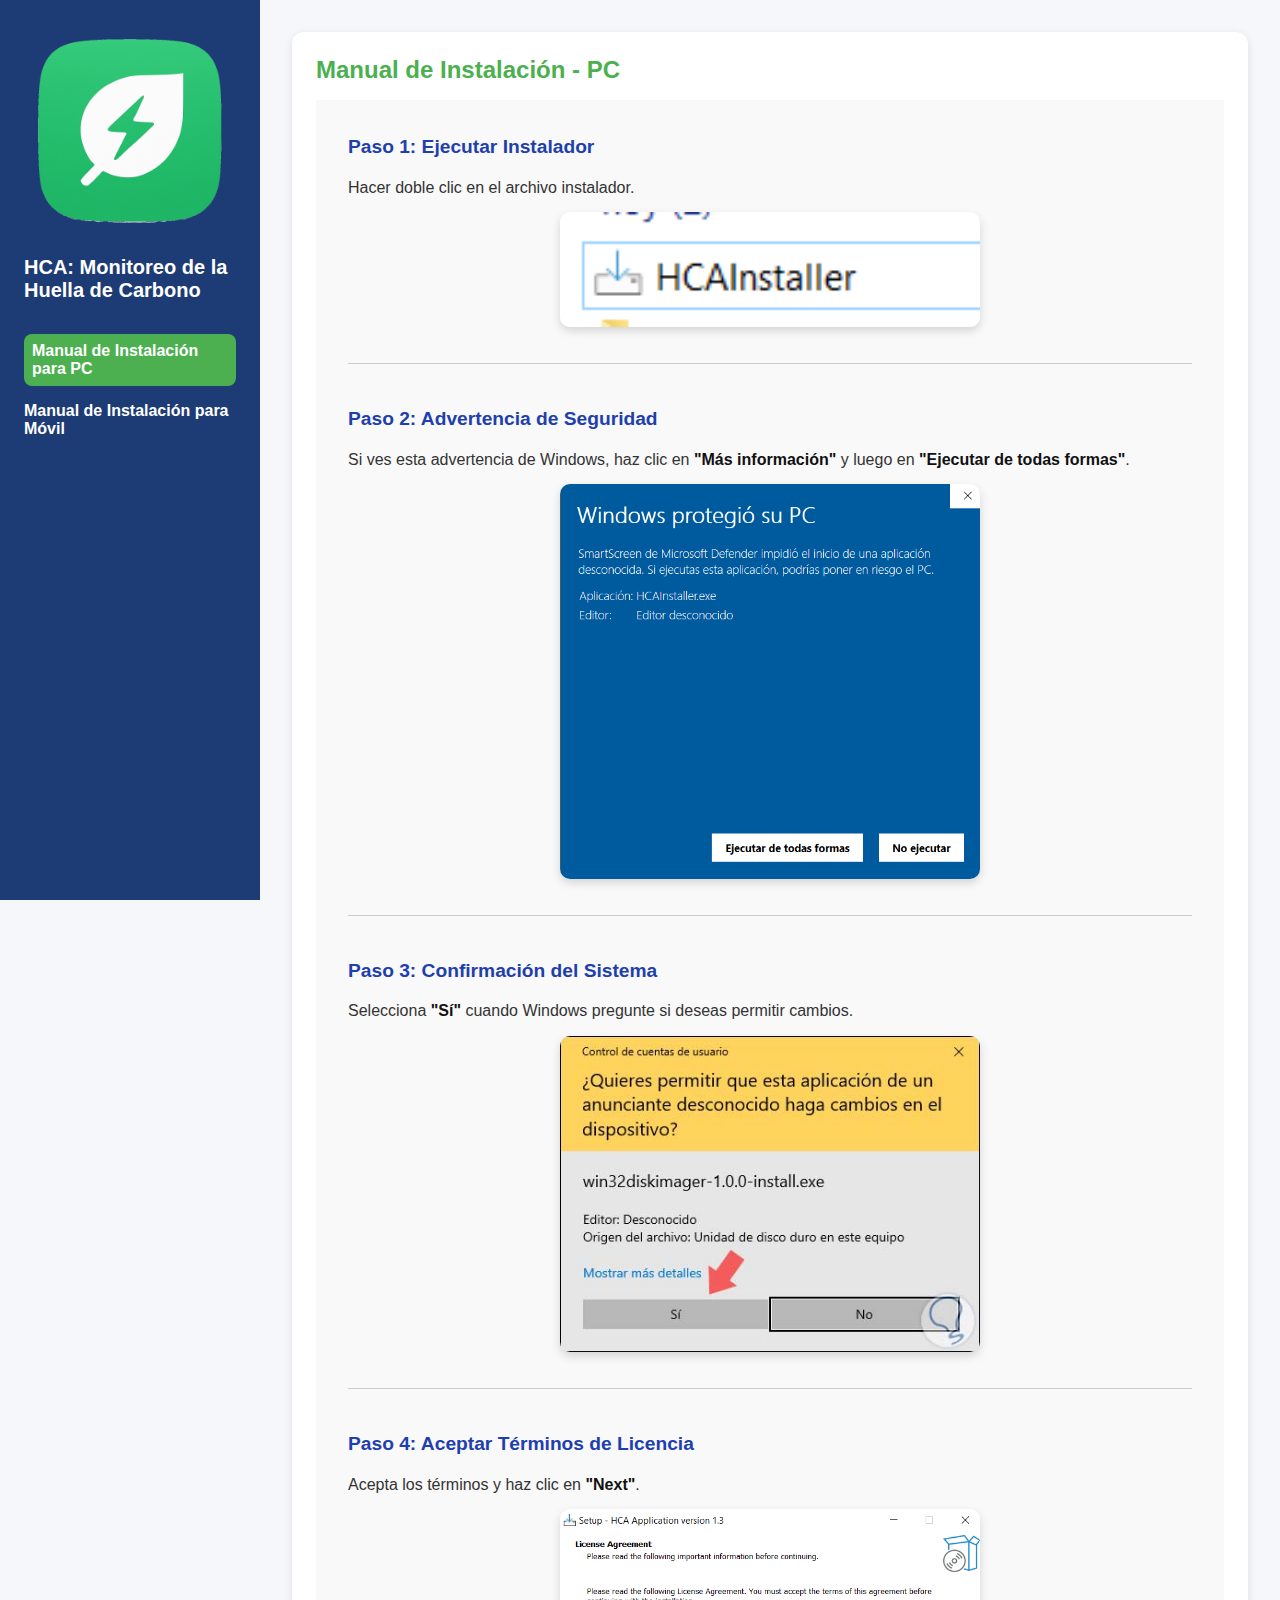
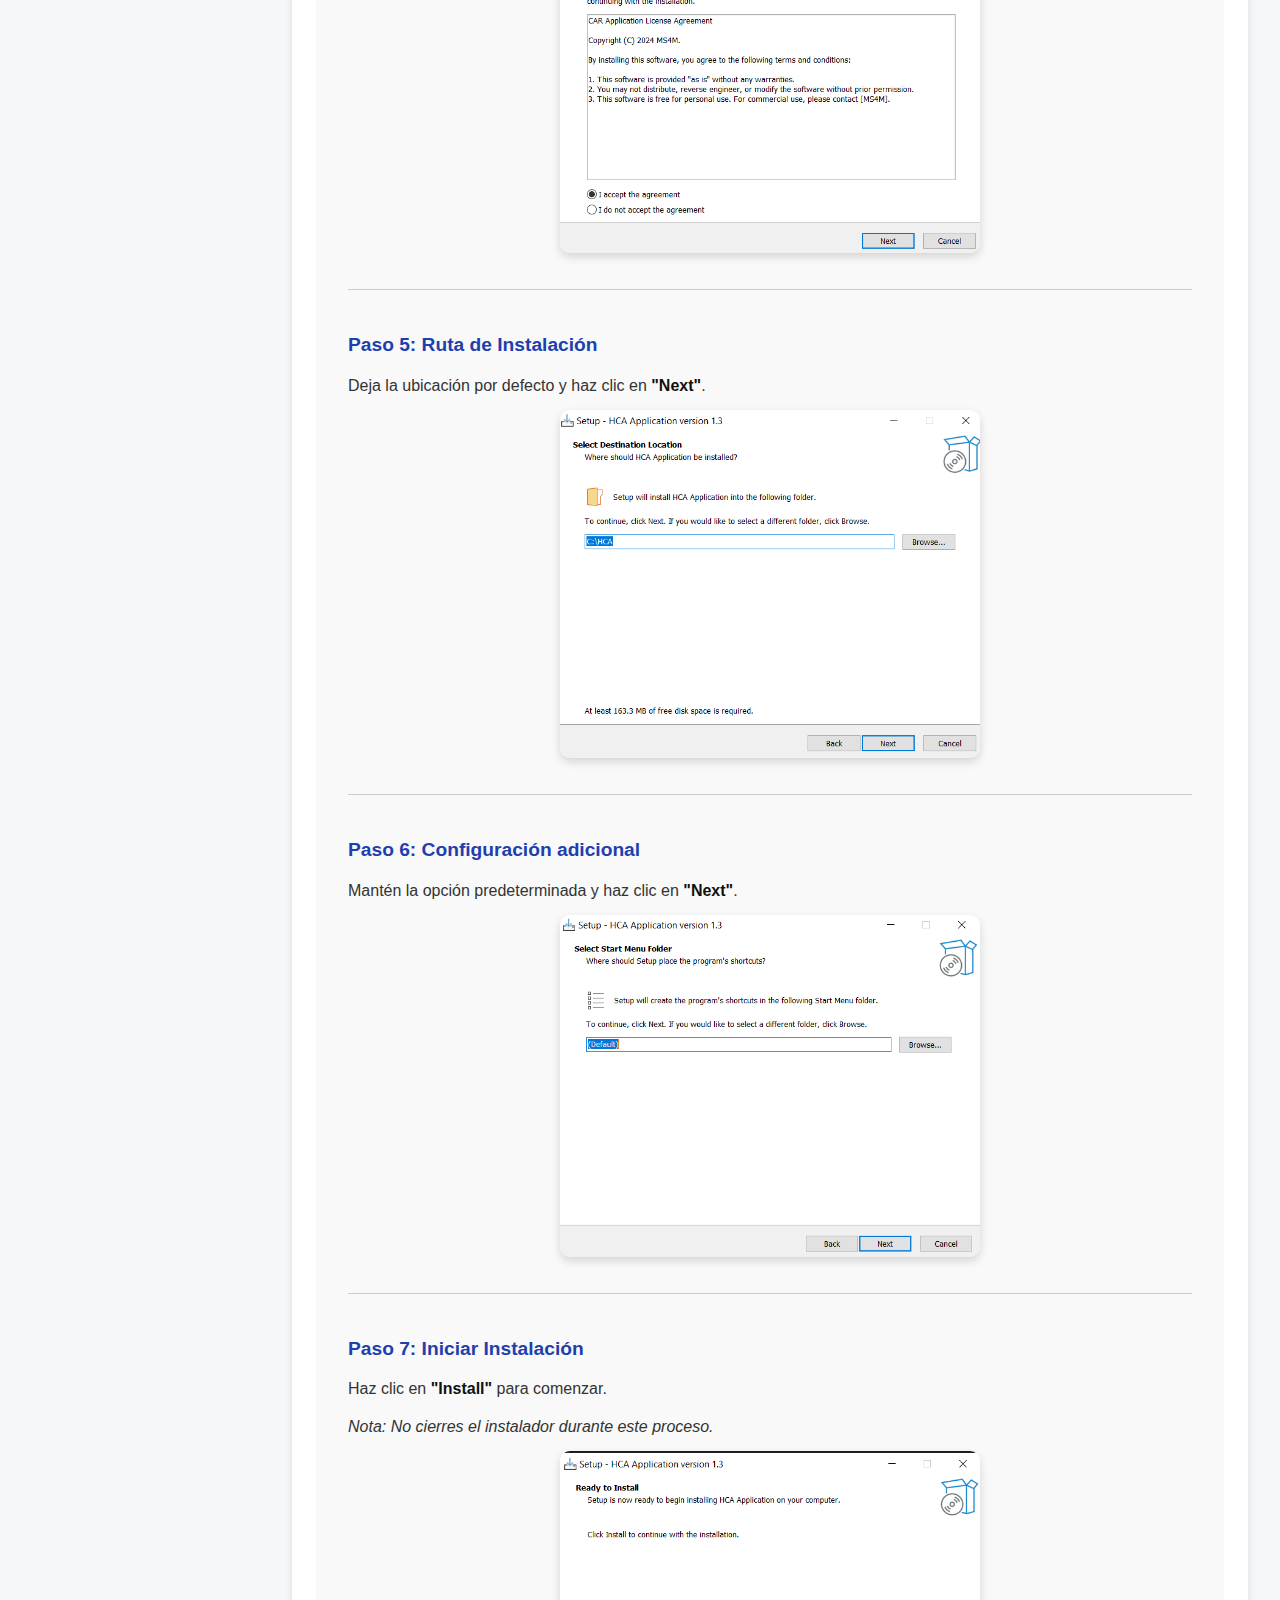
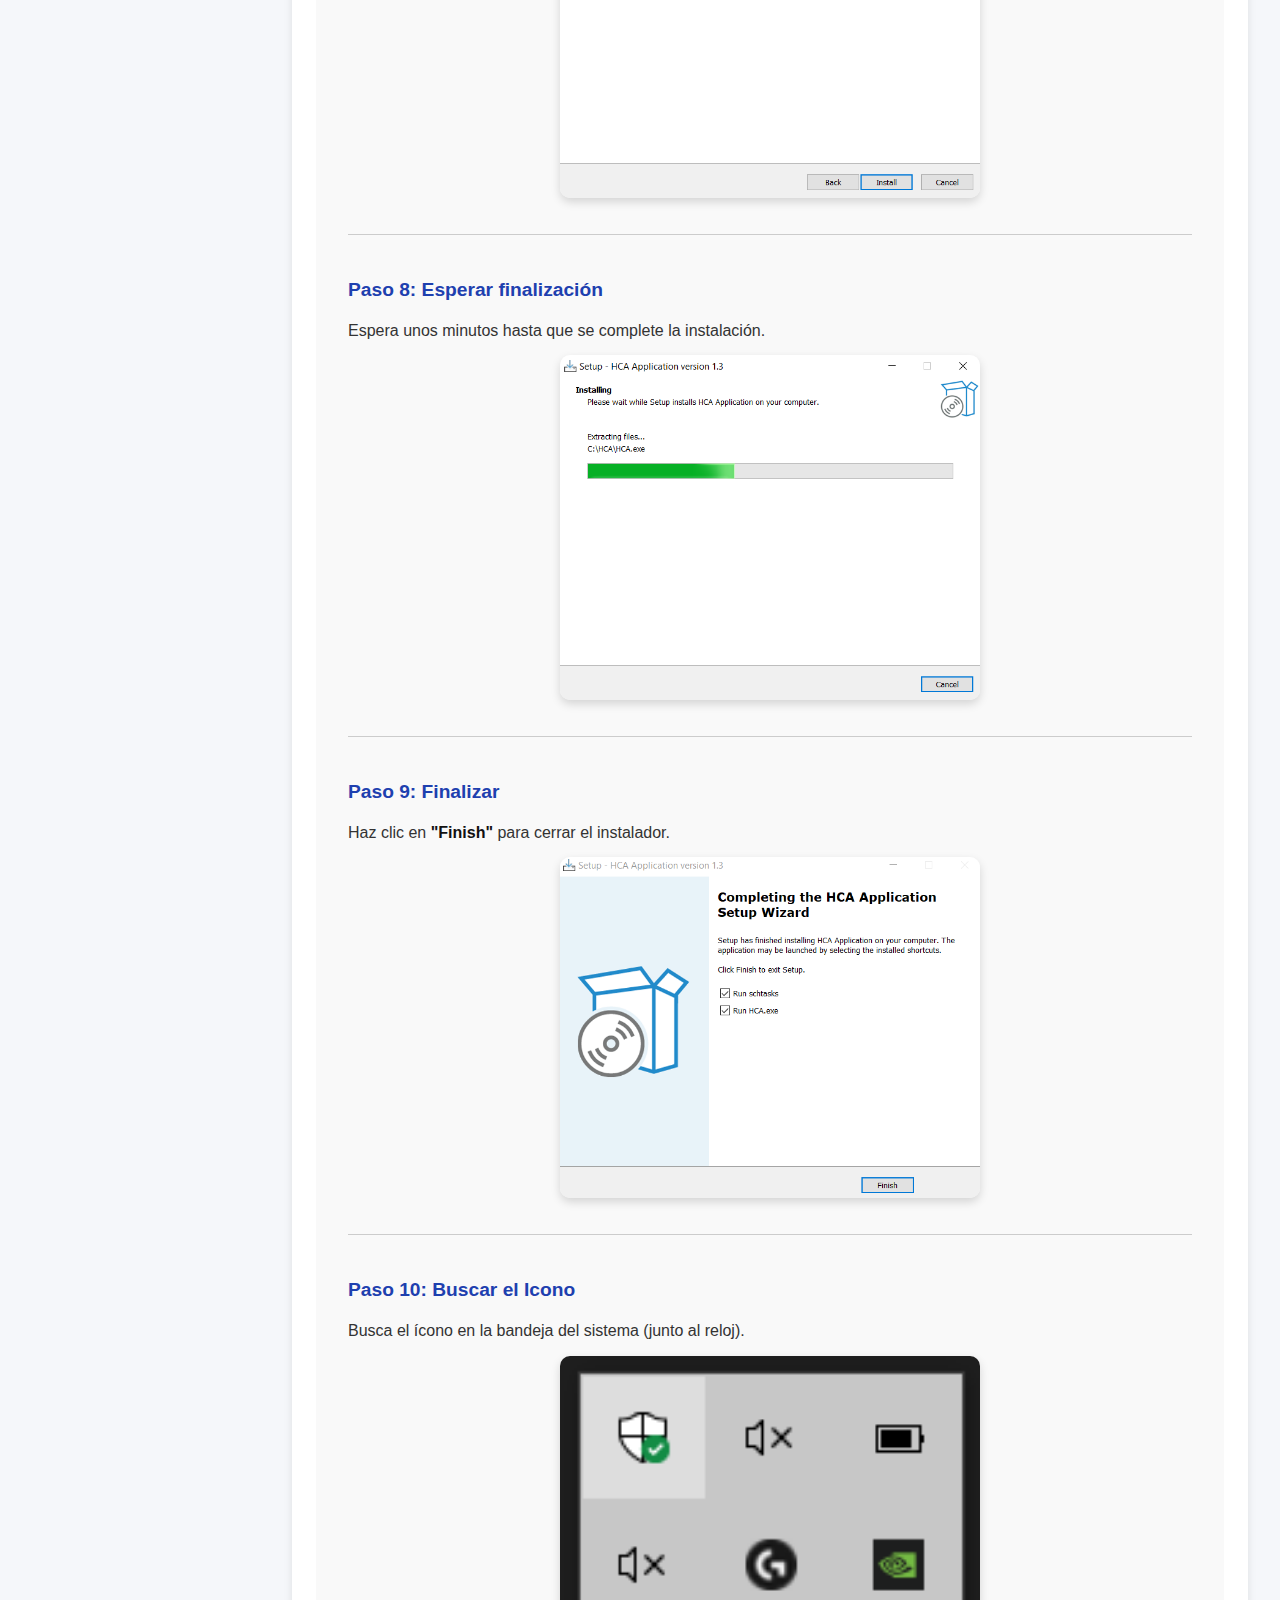
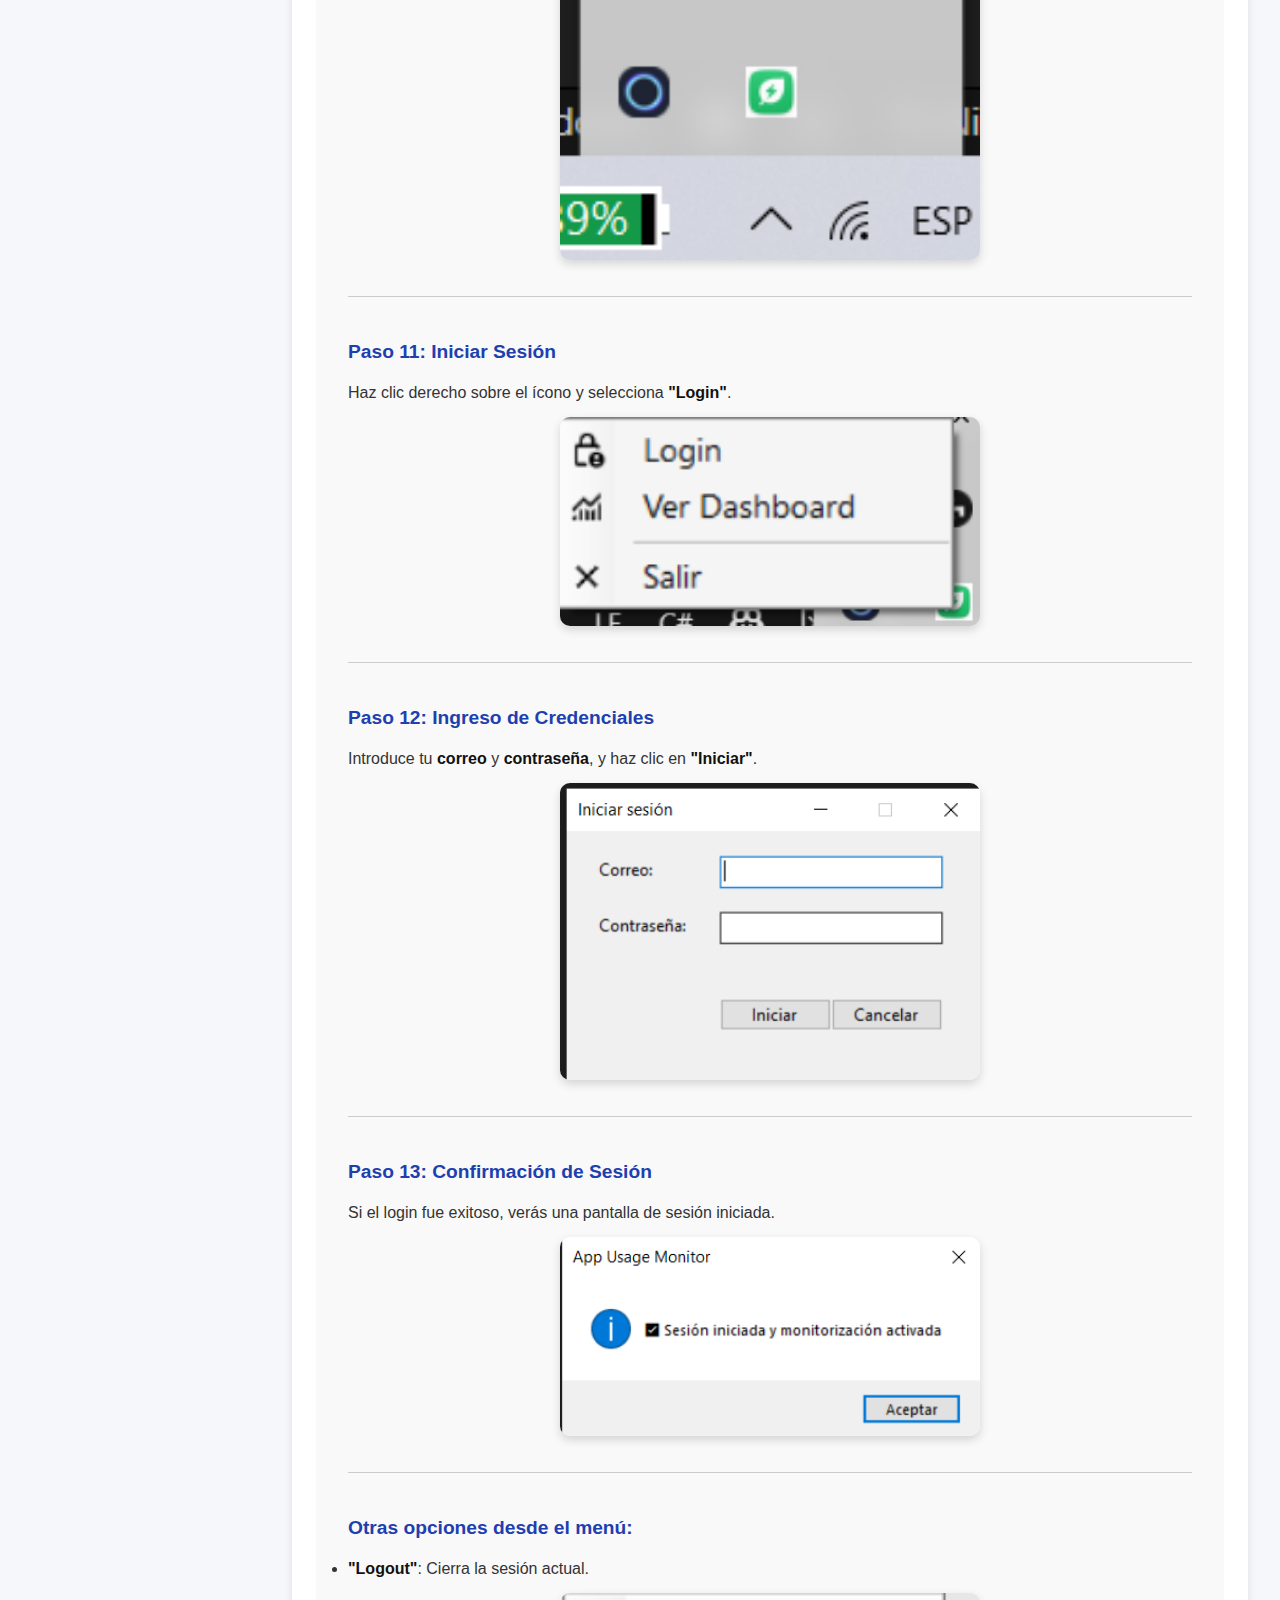
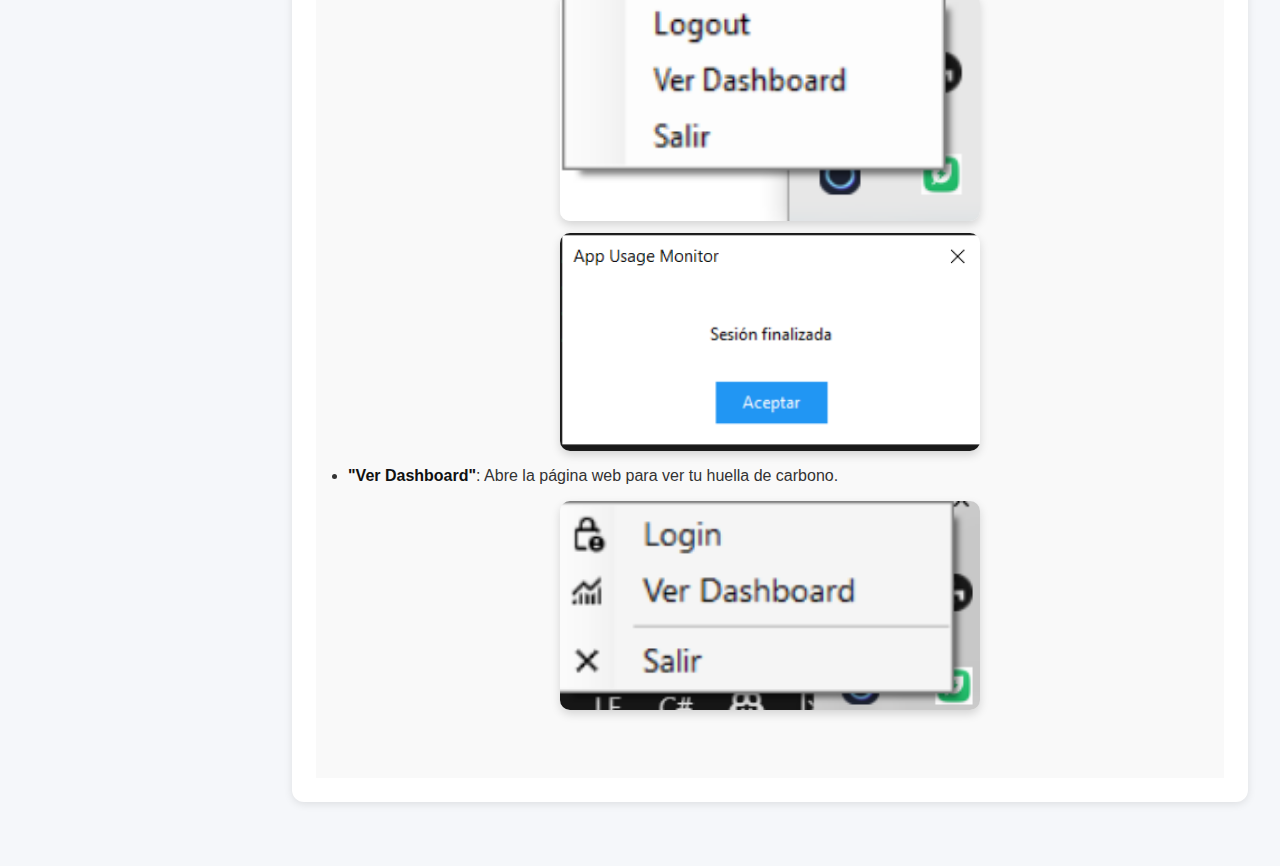
<file: index.html>
<!DOCTYPE html>
<html lang="es">
  <head>
    <meta charset="UTF-8" />
    <meta name="viewport" content="width=device-width, initial-scale=1.0" />
    <title>Manual de Usuario - HCA</title>
    <link rel="icon" type="image/png" href="ICONO.png" />
    <link rel="stylesheet" href="style.css" />
  </head>
  <body>
    <aside class="manual-sidebar">
      <img src="ICONO.png" alt="Logo HCA" class="manual-sidebar-logo" />
      <h1 class="manual-sidebar-title">
        HCA: Monitoreo de la Huella de Carbono
      </h1>
      <nav class="manual-sidebar-nav">
        <a href="#" class="nav-link" data-target="manual-pc"
          >Manual de Instalación para PC</a
        >
        <a href="#" class="nav-link" data-target="manual-movil"
          >Manual de Instalación para Móvil</a
        >
      </nav>
    </aside>

    <main id="manual-content">
      <section id="manual-pc" class="manual-content-section">
        <h2>Manual de Instalación - PC</h2>
        <div id="manual-pc-content"></div>
      </section>

      <section id="manual-movil" class="manual-content-section">
        <h2>Manual de Instalación - Móvil</h2>
        <div id="manual-movil-content"></div>
      </section>
    </main>

    <script>
      document.addEventListener("DOMContentLoaded", () => {
        fetch("manual-pc.html")
          .then((res) => res.text())
          .then((html) => {
            document.getElementById("manual-pc-content").innerHTML = html;
          });

        fetch("manual-movil.html")
          .then((res) => res.text())
          .then((html) => {
            document.getElementById("manual-movil-content").innerHTML = html;
          });

        const sections = document.querySelectorAll(".manual-content-section");
        const links = document.querySelectorAll(".nav-link");

        links.forEach((link) => {
          link.addEventListener("click", (e) => {
            e.preventDefault();
            const target = link.dataset.target;

            sections.forEach((section) => section.classList.remove("active"));

            links.forEach((l) => l.classList.remove("active"));

            const activeSection = document.getElementById(target);
            if (activeSection) activeSection.classList.add("active");

            link.classList.add("active");
          });
        });

        document.getElementById("manual-pc").classList.add("active");
        links[0].classList.add("active");
      });
    </script>
  </body>
</html>
</file>
<file: style.css>
:root {
  --primary-color: #1d3b74;
  --secondary-color: #4caf50;
  --bg-color: #f5f7fa;
  --card-color: #ffffff;
  --text-color: #333;
}

* {
  box-sizing: border-box;
  margin: 0;
  padding: 0;
}

body {
  font-family: "Segoe UI", sans-serif;
  background-color: var(--bg-color);
  color: var(--text-color);
  display: flex;
  min-height: 100vh;
}

/* ===== MANUAL SIDEBAR ===== */
.manual-sidebar {
  width: 260px;
  background-color: var(--primary-color);
  color: white;
  padding: 24px;
  position: fixed;
  height: 100vh;
}

.manual-sidebar-logo {
  max-width: 100%;
  height: auto;
  margin-bottom: 16px;
}

.manual-sidebar-title {
  font-size: 20px;
  margin-bottom: 32px;
}

.manual-sidebar-nav .nav-link {
  display: block;
  color: white;
  text-decoration: none;
  margin: 16px 0;
  font-weight: bold;
}

.manual-sidebar-nav .nav-link.active {
  background-color: var(--secondary-color);
  padding: 8px;
  border-radius: 8px;
}

/* ===== MANUAL CONTENT ===== */
#manual-content {
  margin-left: 260px;
  padding: 32px;
  flex-grow: 1;
}

.manual-content-section {
  background-color: var(--card-color);
  padding: 24px;
  border-radius: 12px;
  box-shadow: 0 2px 8px rgba(0, 0, 0, 0.1);
  margin-bottom: 32px;
  display: none;
}

.manual-content-section h2 {
  color: var(--secondary-color);
  margin-bottom: 16px;
}

.manual-content-section.active {
  display: block;
}

/* ===== IMÁGENES ===== */
.manual-content-section img {
  max-width: 100%;
  height: auto;
}

/* ===== RESPONSIVE ===== */
@media (max-width: 768px) {
  .manual-sidebar {
    position: static;
    width: 100%;
    height: auto;
    text-align: center;
  }

  #manual-content {
    margin-left: 0;
    padding: 16px;
  }
}

/* ===== PC ===== */
.manual-steps {
  display: flex;
  flex-direction: column;
  gap: 40px;
  padding: 32px;
  font-family: "Segoe UI", sans-serif;
  color: #333;
  line-height: 1.6;
  background-color: #f9f9f9;
}

.manual-article {
  padding-bottom: 24px;
  border-bottom: 1px solid #ccc;
}

.manual-article:last-child {
  border-bottom: none;
}

.manual-article h4 {
  color: #1e40af;
  font-size: 1.2rem;
  margin-bottom: 12px;
}

.manual-article p,
.manual-article ul {
  margin-bottom: 12px;
}

.manual-article strong {
  color: #111;
}

.manual-img {
  display: block;
  margin: 12px auto;
  max-width: 100%;
  width: 420px;
  border-radius: 10px;
  box-shadow: 0 4px 10px rgba(0, 0, 0, 0.15);
  transition: transform 0.3s ease;
}

.manual-img:hover {
  transform: scale(1.02);
}
</file>
